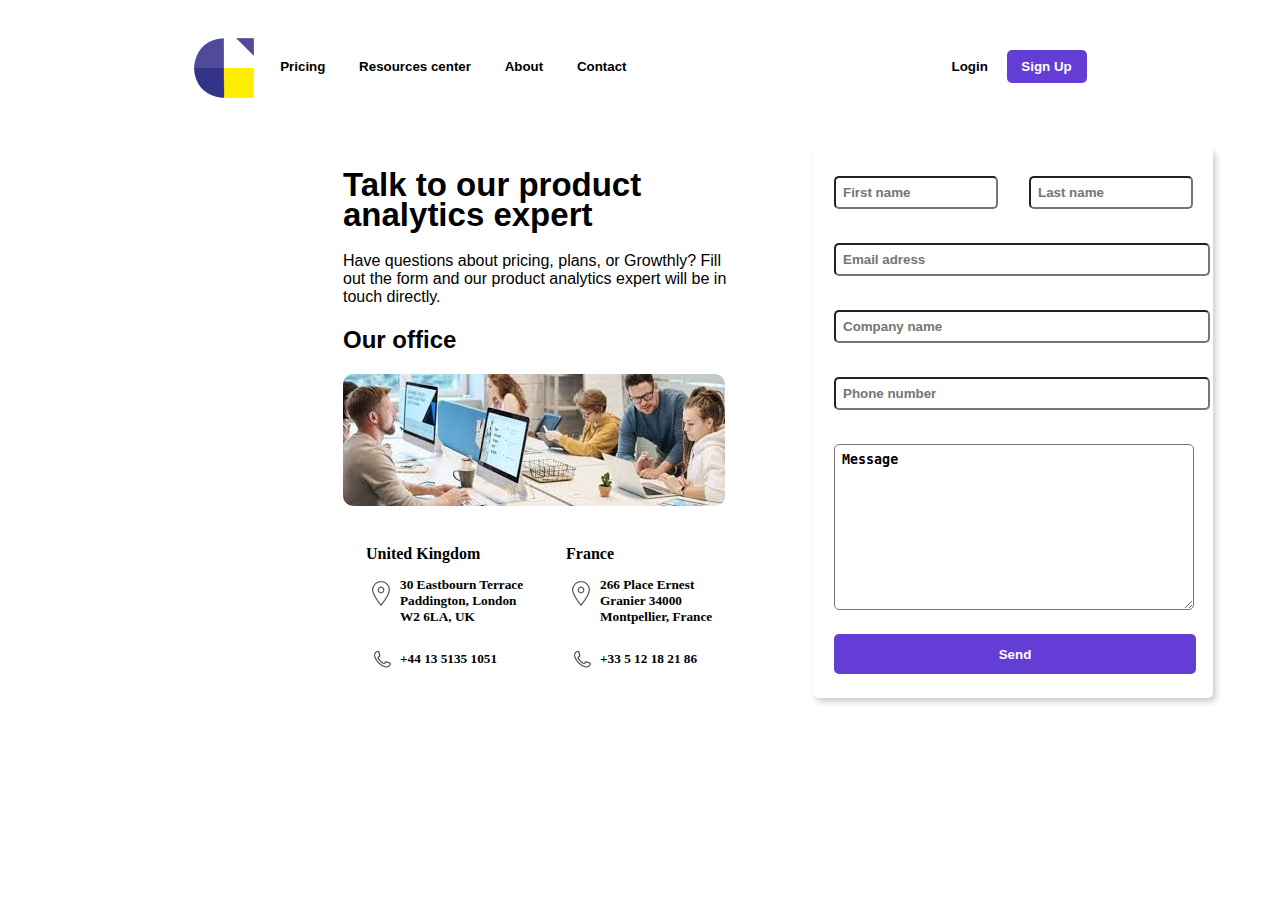
<file: index.html>
<head>
    <title>Entregable 5/6</title>
    <link rel="stylesheet" href="./styles/index.css">
</head>

<body>
    <header>
        <div class="headerDiv">
            <div class="LeftDiv">
                <div class="logoDiv"></div>
                <button class="headerButtons">Pricing</button>
                <button class="headerButtons">Resources center</button>
                <button class="headerButtons">About</button>
                <button class="headerButtons">Contact</button>
            </div>
            <div class="RightDiv">
                <button class="headerButtons">Login</button>
                <button class="SignUpButton">Sign Up</button>
            </div>
        </div>
    </header>

    <main>
        <div class="mainDiv">
            <div class="leftMain">
                <h1 class="Title">Talk to our product analytics expert</h1>
                <p class="firstText">Have questions about pricing, plans, or Growthly? Fill out the 
                    form and our product analytics expert will be in touch directly.
                </p>
                <h2 class="imageTitle">Our office</h2>
                <div class="image"></div>
                <div class="footer">
                    <div class="Uk">
                        <div class="countrynamediv">
                            <h4 class="CountryName">United Kingdom</h4>
                            
                        </div>
                        <div class="footercontent">
                            <div class="ubicationPic"></div>
                            <h5 style="width: 124px;">30 Eastbourn Terrace Paddington, London W2 6LA, UK</h5>
                        </div>
                        
                        <div class="telephone">
                            <div class="phonePic"></div>
                            <h5 style="width: 124px;margin-top: 12px;">+44 13 5135 1051</h5>
                        </div>
                    </div>


                    <div class="Fr">
                        <div class="countrynamediv">
                            <h4 class="CountryName">France</h4>
                            
                        </div>
                        <div class="footercontent">
                            <div class="ubicationPic"></div>
                            <h5 style="width: 124px;">266 Place Ernest Granier 34000 Montpellier, France</h5>
                    
                        </div>

                        <div class="telephone">
                            <div class="phonePic"></div>
                            <h5 style="width: 124px; margin-top: 12px;">+33 5 12 18 21 86</h5>
                        </div>
                    </div>
                </div>
            </div>
            <div class="form">
                <input type="text" size="16" maxlength="30" placeholder="First name" name="nombre">
                <input type="text" size="16" maxlength="30" placeholder="Last name" name="apellido">
                <input type="text" size="42" maxlength="30" placeholder="Email adress" name="email">
                <input type="text" size="42" maxlength="30" placeholder="Company name" name="Compania">
                <input type="text" size="42" maxlength="30" placeholder="Phone number" name="telefono">
                <textarea name="mensaje" rows="10" cols="45">Message</textarea>
                <button class="send">Send</button>
            </div>
        </div>
    </main>
</body>
</file>
<file: styles/index.css>
body {
    padding: 30px;
    background-color: white(255, 255, 255);
}

/*HEADER*/

.headerDiv {
    display: flex;
    justify-content: space-around;
    height:30px;
    width: 100%;
}

.logoDiv {
   background-image: url(../assets/images/Logo.png);
   background-repeat: no-repeat;
   width: 60px;
   height: 60px;
}

.LeftDiv {
    display: flex;
    justify-content: space-between;
    width: 440px;
}

.RightDiv {
    display: flex;
    justify-content: space-between;
    width: 142px;
}

.icon{
    background-image: url(../assets/images/Hamburguer.png);
    width: 40px;
    height: 40px;
    background-repeat: no-repeat;
    display: none;
}

.headerButtons {
    background-color: transparent;
    border: none;
    border-radius: 8px;
    font-weight: bold;
    margin-top: 12px;
    height: 33px;
    padding: 3px;
    transition: 500ms ease;
    padding-left: 7px; 
    padding-right: 7px;
}

.headerButtons:hover {
    background-color: rgb(211, 211, 211);
}


.SignUpButton {
    background-color: rgb(100, 60, 214);
    border: none;
    border-radius: 5px;
    color: white;
    margin-top: 12px;
    height: 33px;
    width: 80;
    font-weight: bold;    
}

.SignUpButton:hover {
    background-color:rgb(66, 35, 153); ;
}

/*MAIN*/

.mainDiv {
    display: flex;
    justify-content: space-around;
    height: 550px;
    background-color: rgb(255, 255, 255);
    margin-top: 80px;
    margin-left: 270px;
    margin-right: 140px;
    width: 940px;
}

.leftMain {
    background-color: rgb(255, 255, 255);
    width: 400px;
}

.form {
   background-color: rgb(255, 255, 255);
   width: 400px;
   border: 2px;
   border-radius: 5px;
   box-shadow: 3px 4px 6px  rgba(0, 0, 0, 0.2);
}

input {
    padding: 7px;
    margin: 6px;
    margin-left: 21px;
    margin-top: 28px;
    border-radius: 5px;
    font-weight: bold;
 }

 textarea {
    padding: 7px;
    margin: 6px;
    margin-left: 21px;
    margin-top: 28px;
    border-radius: 5px;
    width: 360px;
    font-weight: bold;
 }

 .send {
    padding: 7px;
    margin: 6px;
    margin-left: 21px;
    margin-top: 18px;
    width: 362px;
    height: 40px;
    border-radius: 5px;
    background-color:rgb(100, 60, 214);
    color: white;
    font-weight: bold;
    border: none;
 }

 .send:hover {
    background-color:rgb(66, 35, 153); 
 }

.Title {
    font-weight: bold;
    font-family:'Gill Sans', 'Gill Sans MT', Calibri, 'Trebuchet MS', sans-serif;
    font-size: 33px;
    line-height: 30px;
}

.firstText {
    font-family:'Gill Sans', 'Gill Sans MT', Calibri, 'Trebuchet MS', sans-serif;
    font-size: 16px;
} 

.imageTitle {
    font-family:'Gill Sans', 'Gill Sans MT', Calibri, 'Trebuchet MS', sans-serif;

} 

.image {
    background-image: url(../assets/images/images.jpeg);
    border-radius: 10px;
    width: 382px;
    height: 132px;
}    

/*FOOTER*/

.footer {
    display: flex;
    justify-content: space-around;
}  

.uk {
    width: 160px;   
    padding-top: 15px;
}  

.Fr {
    width: 160px;
    padding-top: 15px;
}

.countrynamediv {
    height: 20px;
    min-width: 150px;
    padding: 3px;
    clear: left;
}

.footercontent{
    min-width: 160px;
    height: 75px;
    padding: 1px;
    display: flex;
    justify-content: space-between;
    margin-top: 7px;
}

.ubicationPic {
    background-image: url(../assets/images/icon\ ubication\ uk.png);
    width: 30px;
    height: 30px;
    margin-top: 22px;
   
}  

.telephone {
    min-width: 160px;
    height: 75px;
    padding: 1px;
    display: flex;
    justify-content: space-between;
    margin-top: 7px;
}
 
.phonePic{
    background-image: url(../assets/images/icon\ phone.png);
    width: 30px;
    height: 30px;
    margin-top:2px;
}


@media screen and (max-width: 650px) {

    body{
        padding-top: 10px;
        padding-left: 44px;
        width: 100%;
        align-items: center;
    }

    .headerDiv {
        display: flex;
        justify-content: space-around;
        height:30px;
        width: 320px;
    }

    .headerButtons {
        display: none;
    }

    .SignUpButton {
        display: none;
    }

    .logoDiv{
        margin-top: 5px;
    }

    .icon{
        display: block;
        float: right;
        width: 40px;
        height: 30px;
        margin-top:16px; 
    }

    .mainDiv {
        display: flex;
        height: 550px;
        background-color: rgb(255, 255, 255);
        margin-top: 380px;
        width: 350px;
        flex-direction: column;
        margin-left: 0px;
        margin-right: 10px;
        align-items: start;
    }
    
    .leftMain {
        background-color: rgb(255, 255, 255);
        width: 320px;
    }  
    
    .image {
        background-image: url(../assets/images/images.jpeg);
        border-radius: 10px;
        width: 318px;
        height: 132px;
    }    

    .form{
        background-color: rgb(255, 255, 255);
        width: 320px;
        border: 2px;
        border-radius: 5px;
        box-shadow: 3px 4px 6px  rgba(0, 0, 0, 0.2);
    }

    input{
    padding: 7px;
    margin: 6px;
    margin-left: 21px;
    margin-top: 22px;
    border-radius: 5px;
    font-weight: bold;
    width: 280px;;
    }    

    textarea {
        padding: 7px;
        margin: 6px;
        margin-left: 21px;
        margin-top: 22px;
        border-radius: 5px;
        font-weight: bold;
        width: 280px;
        height: 120pz;
     }

     .send {
        padding: 7px;
        margin: 6px;
        margin-left: 21px;
        margin-top: 18px;
        width: 362px;
        height: 40px;
        border-radius: 5px;
        background-color:rgb(100, 60, 214);
        color: white;
        font-weight: bold;
        border: none;
        width: 280px;
     }
}
</file>
